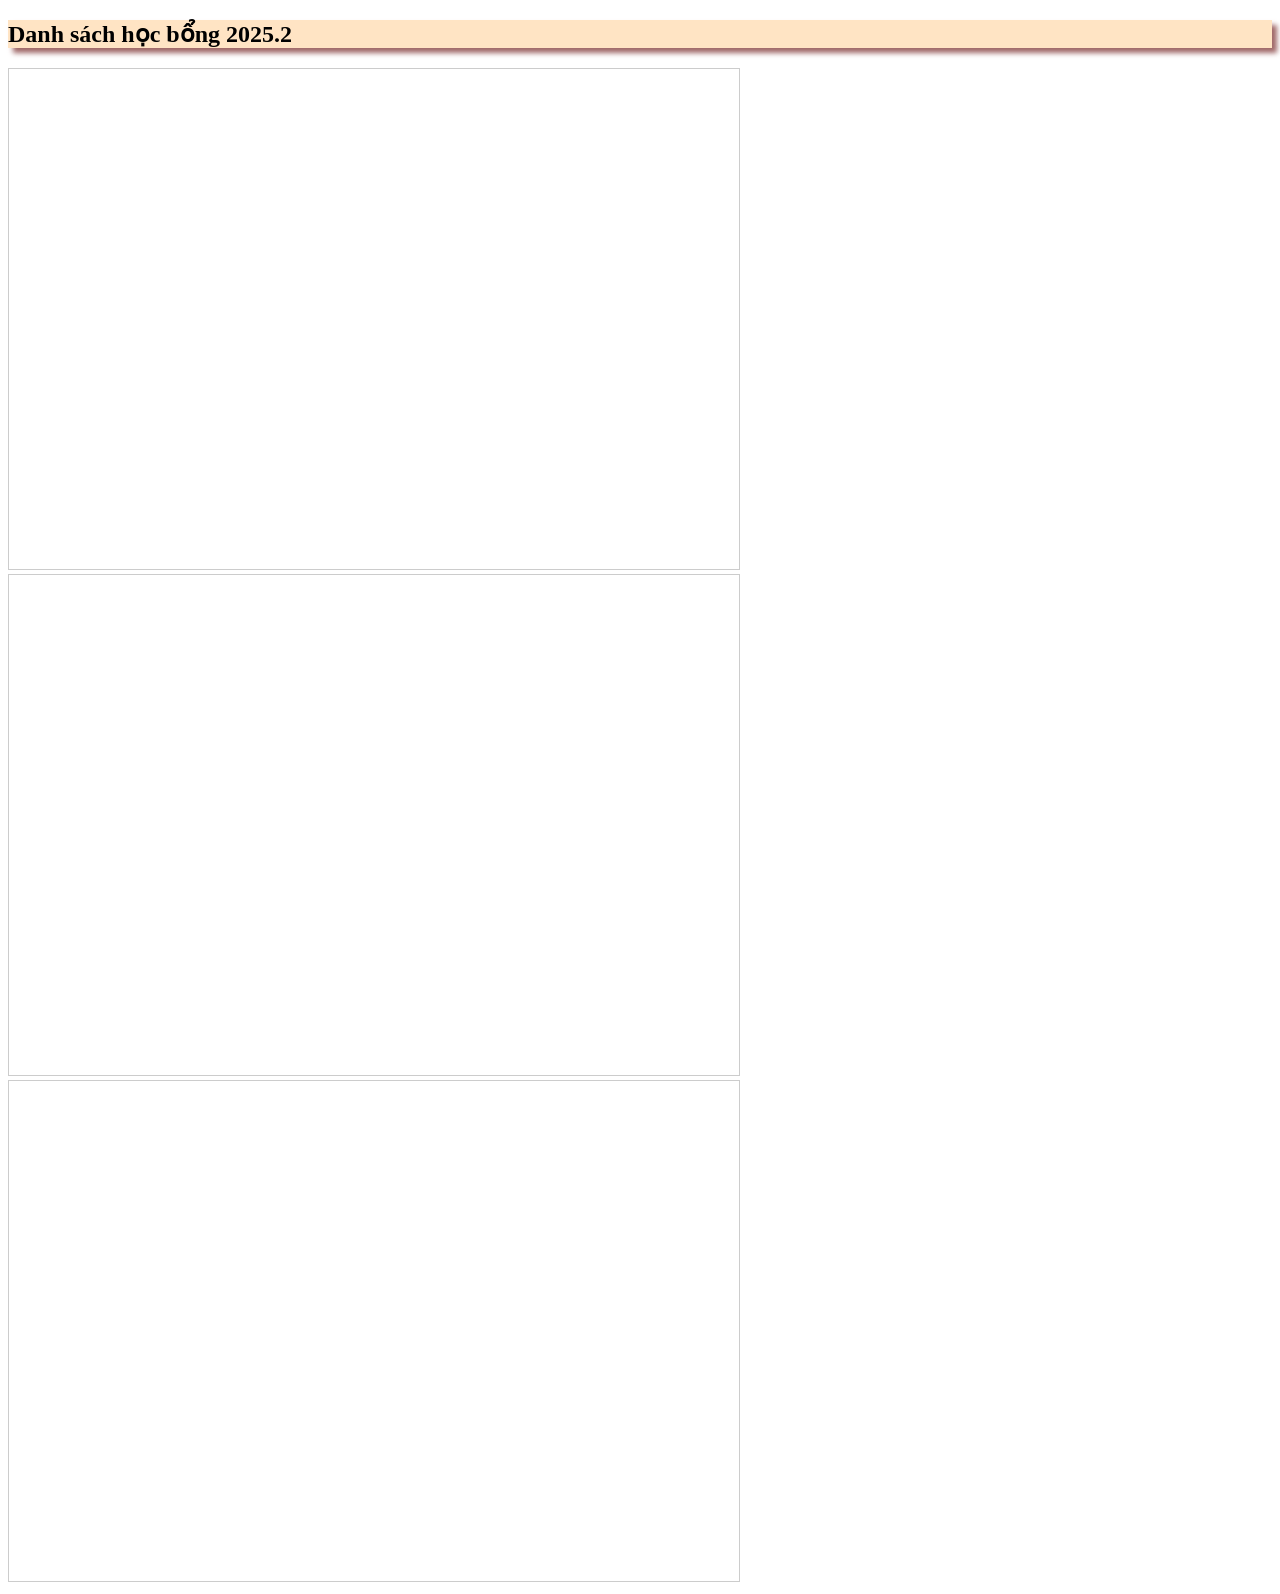
<file: ads.html>
<!DOCTYPE html>
<html lang="en">
<head>
    <meta charset="UTF-8">
    <meta name="viewport" content="width=device-width, initial-scale=1.0">
    <title>Ads</title>
    <link rel="stylesheet" href="style.css">
</head>
<body>
    <h2 style="background-color: bisque;">Danh sách học bổng 2025.2</h2>

<div class="iframe-container">
        
    <!-- Khung bên trái -->
    <iframe src="https://vnsextop1.com/phim-sex/nguoi-vo-dam-va-ngay-may-man-cua-anh-chang-lam-vuon" 
            style="width: 730px; height: 500px; border: 1px solid #ccc;" 
            allowfullscreen>
    </iframe>


    <iframe src="https://vnsextop1.com/phim-sex/len-vao-phong-tam-chung-voi-co-con-ghe-dit-bu" 
            style="width: 730px; height: 500px; border: 1px solid #ccc;" 
            allowfullscreen>
    </iframe>

    <iframe src="https://vnsextop1.com/phim-sex/chich-chi-vo-yeu-dam-dang-ngon-khong-kem-gi-vo" 
            style="width: 730px; height: 500px; border: 1px solid #ccc;" 
            allowfullscreen>
    </iframe>
   
</div>


</body>
</html>
</file>
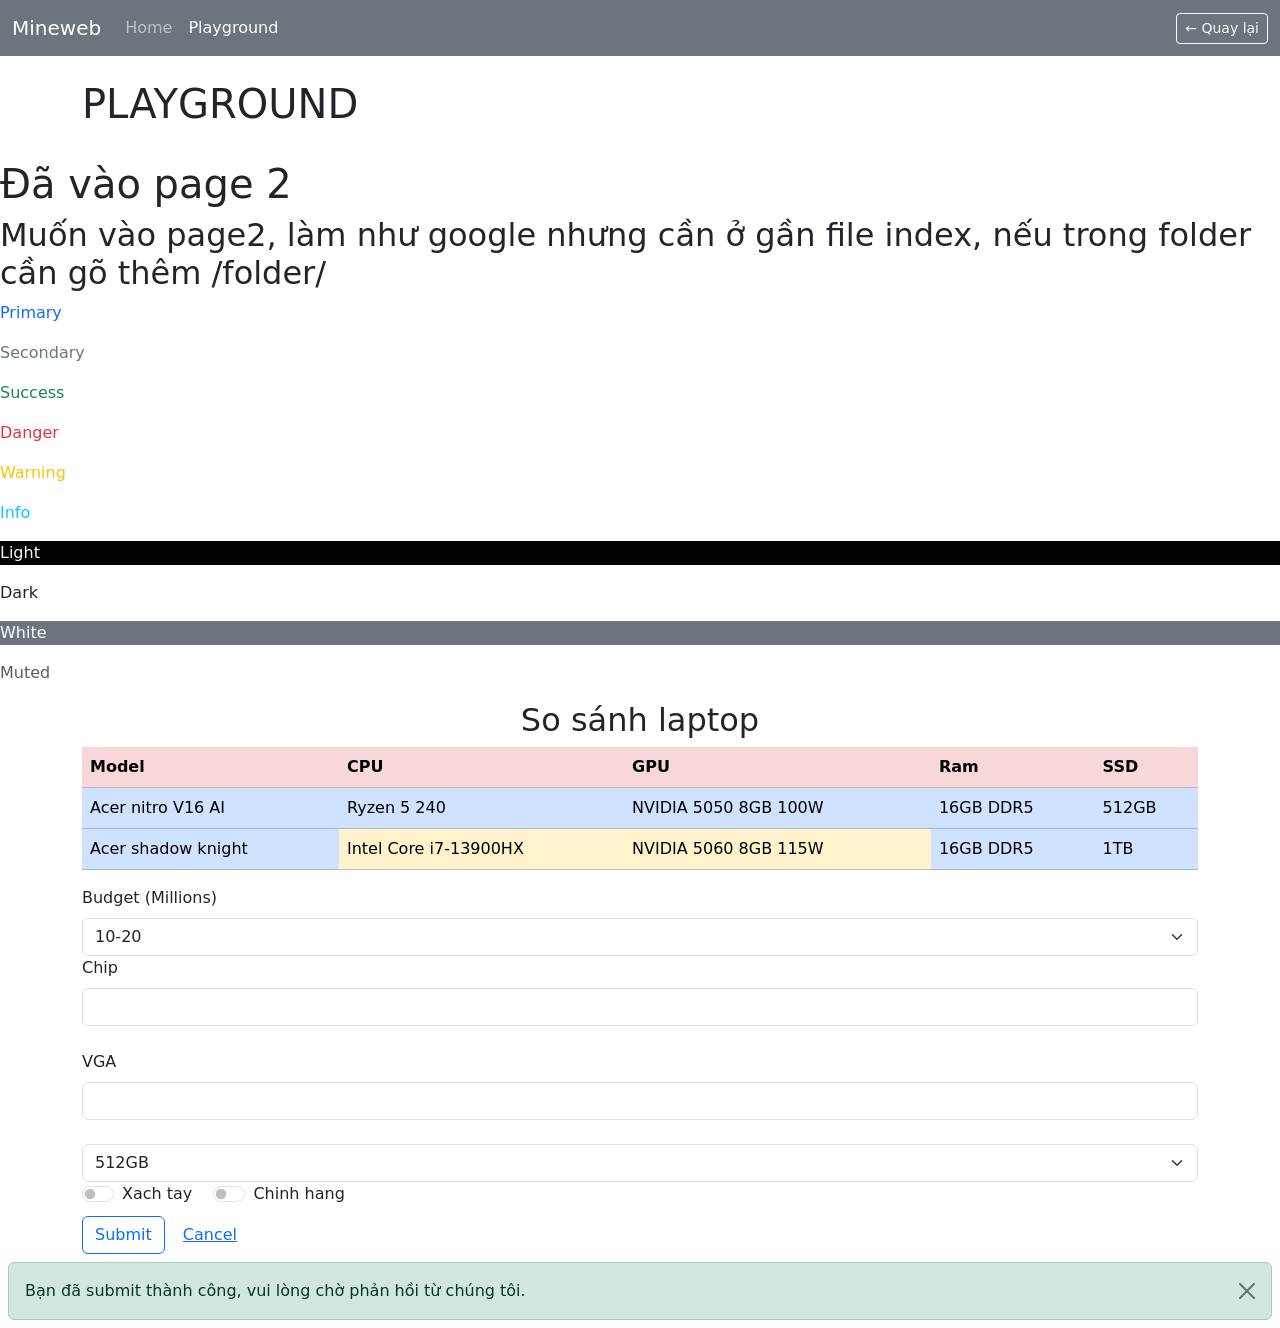
<file: page2.html>
<!DOCTYPE html>
<html lang="en">
<head>
    <meta charset="UTF-8">
    <meta name="viewport" content="width=device-width, initial-scale=1.0">
    <title>Document</title>
    <link href="https://cdn.jsdelivr.net/npm/bootstrap@5.3.8/dist/css/bootstrap.min.css" rel="stylesheet" integrity="sha384-sRIl4kxILFvY47J16cr9ZwB07vP4J8+LH7qKQnuqkuIAvNWLzeN8tE5YBujZqJLB" crossorigin="anonymous">
    <script src="https://cdn.jsdelivr.net/npm/bootstrap@5.3.8/dist/js/bootstrap.bundle.min.js" integrity="sha384-FKyoEForCGlyvwx9Hj09JcYn3nv7wiPVlz7YYwJrWVcXK/BmnVDxM+D2scQbITxI" crossorigin="anonymous"></script>
   
</head>
<div id="navbar"></div>

<main class="container py-4">
    <h1>PLAYGROUND</h1>
  </main>

  <script src="https://cdn.jsdelivr.net/npm/bootstrap@5.3.3/dist/js/bootstrap.bundle.min.js"></script>
  <script src="nav.js"></script>
<body>
    <h1>Đã vào page 2</h1>
    <h2> Muốn vào page2, làm như google nhưng cần ở gần file index, nếu trong folder cần gõ thêm /folder/</h2>

<p class="text-primary">Primary</p>
<p class="text-secondary">Secondary</p>
<p class="text-success">Success</p>
<p class="text-danger">Danger</p>
<p class="text-warning">Warning</p>
<p class="text-info">Info</p>
<p class="text-light bg-black">Light</p>
<p class="text-dark">Dark</p>
<p class="text-white bg-secondary">White</p>
<p class="text-muted">Muted</p>

<div class="container">
<h2 style="text-align: center;"> So sánh laptop </h2>
<table class="table table-hover table-primary" >
     <tr class="table-danger">
          <th> Model </th>
          <th> CPU </th>
          <th> GPU </th>
          <th> Ram </th>
          <th> SSD </th>

     </tr>

     <tr bgcolor="lightgrey">
          <td> Acer nitro V16 AI </td>
          <td> Ryzen 5 240 </td>
          <td> NVIDIA 5050 8GB 100W </td>
          <td> 16GB DDR5 </td>
          <td> 512GB </td>

     </tr>

     <tr bgcolor="lightgrey">
          <td> Acer shadow knight </td>
          <td class="table-warning"> Intel Core i7-13900HX  </td>
          <td class="table-warning"> NVIDIA 5060 8GB 115W </td>
          <td> 16GB DDR5 </td>
          <td> 1TB </td>

     </tr>
</table>
</div>

<form class="container">
<div>
<label class="form-label" for="Budget"> Budget (Millions) </label>
<select class="form-select" name="Budget" id="Budget"> 
        <option value="10-20"> 10-20 </option>
        <option value="20-30"> 20-30 </option>
        <option value="30-40"> 30-40 </option>
        <option value="40+"> 40+ </option>
     </select>

</div>

<div>
<label class="form-label" for="Chip"> Chip </label>
<input class="form-control" type="text" id="Chip" name="Chip"><br>
</div>

<div>
<label class="form-label" for="VGA"> VGA</label>
<input class="form-control" type="text" id="VGA" name="VGA"><br>
</div>

<div>
    <select class="form-select" name="SSD" id="SSD">
        <option value="512GB"> 512GB </option>
        <option value="1TB"> 1TB </option>
        <option value="2TB"> 2TB </option>
    </select>
</div>

<div class="form-check form-switch form-check-inline">
<label class="form-label" for="Chip"> Xach tay </label>
<input class="form-check-input" type="checkbox" id="Chip" name="Chip"><br>
</div>

<div class="form-check form-switch form-check-inline">
<label class="form-label" for="Chip"> Chinh hang </label>
<input class="form-check-input" type="checkbox" id="Chip" name="Chip"><br>
</div>

<div>
<button class="btn btn-outline-primary"> Submit </button>
<button class="btn btn-link btn-outline-danger"> Cancel </button>
</div>

</form>

<div class="alert alert-success m-2 alert-dismissible " >
Bạn đã submit thành công, vui lòng chờ phản hồi từ chúng tôi.
<button class="btn-close aria-label="Close" data-bs-dismiss="alert"></button>

</button>
</div>



</body>
</html>
</file>
<file: style.css>
/*Có 3 cách áp dụng CSS vào HTML
Cách 1 - Inline: Viết trực tiếp vào thẻ HTML thông qua attribute style
Cách 2 - Internal: Viết CSS vào thẻ <style> 
Cách 3 - External: Viết CSS vào file.css ( cách tốt nhất )*/




/* 1. Selector theo tên thẻ (element selector) 
p {
  color: blue;    (áp dụng cho tất cả thẻ <p>)
}

 2. Selector theo class 
.myClass {
  font-size: 18px;   (áp dụng cho thẻ có class="myClass")
}

 3. Selector theo id 
#myId {
  background-color: yellow;   (áp dụng cho thẻ có id="myId")
}

4. Selector kết hợp (descendant selector) 
div p {
  color: red;    (áp dụng cho <p> nằm trong <div> )
}

 5. Selector nhóm (group selector) 
h1, h2, h3 {
  font-family: Arial;    (áp dụng cho cả h1, h2, h3 )
}

 6. Selector toàn cục (universal selector) 
* {
  margin: 0;    (áp dụng cho tất cả phần tử )
}
*/


p{
          background-color: rgba(179, 178, 165, 0.5); color: rgb(19, 3, 3);
          font-family: sans-serif, Times New Roman;
          background: linear-gradient(to left, skyblue, lightgreen);
    background-attachment: fixed;
     }


.le{
         font-style: italic;
     }

.chan{
       font-weight: 400;
}

#spc{
     text-decoration: dotted underline;
}

.border{
  border-style: solid;
  border-color: chocolate;
  border-radius: 5px;
  padding: 10px;
}

body{
    background-image: url(https://png.pngtree.com/thumb_back/fh260/background/20241015/pngtree-abstract-watercolor-background-with-pastel-colors-like-light-blue-and-pink-image_16394760.jpg);
    background-repeat: no-repeat;
    background-attachment: fixed;
    background-position: center;
    background-size: cover;
    
}

#box1{
      width: 150px;
      height: 150px;
      border-style: double;
      background-color: burlywood;
      padding: 40px;

      transform: translateX(100px);
      transform: skew(5deg);      
}
  

#box2{
      width: 150px;
      height: 150px;
      border-style:inherit;
      background-color:darkseagreen;
      margin-top: 10px;
      position: sticky;
      top: 10px;
      bottom: 10px;
}

h1{
   text-shadow: 5px 5px 10px;
}

h2{
  box-shadow: 5px 5px 5px rgb(160, 104, 104);
}

button:hover{
 background-color: palevioletred;
}
button:active{
  background-color: green;
}

.box{
  background-color: darkorange;
  height: 40px;
  margin-top: 20px;
}

table {
    width: 80%;
    margin: 0 auto;
    border-collapse: collapse;
}

th, td {
    text-align: center;
    vertical-align: middle;
    padding: 10px;
    border: 1px solid black;
}

@media (max-width: 768px) {
    table {
        width: 100%;
        font-size: 14px;
    }

    th, td {
        padding: 6px;
    }
    .iframe-container {
            display: grid;
            grid-template-columns: repeat(auto-fit, minmax(300px, 1fr)); /* Ép tối đa 2 cột (2 frame) trên 1 dòng */
            gap: 15px; /* Khoảng cách giữa các khung */
            padding: 0 15px;
            box-sizing: border-box;
        }
}
</file>
